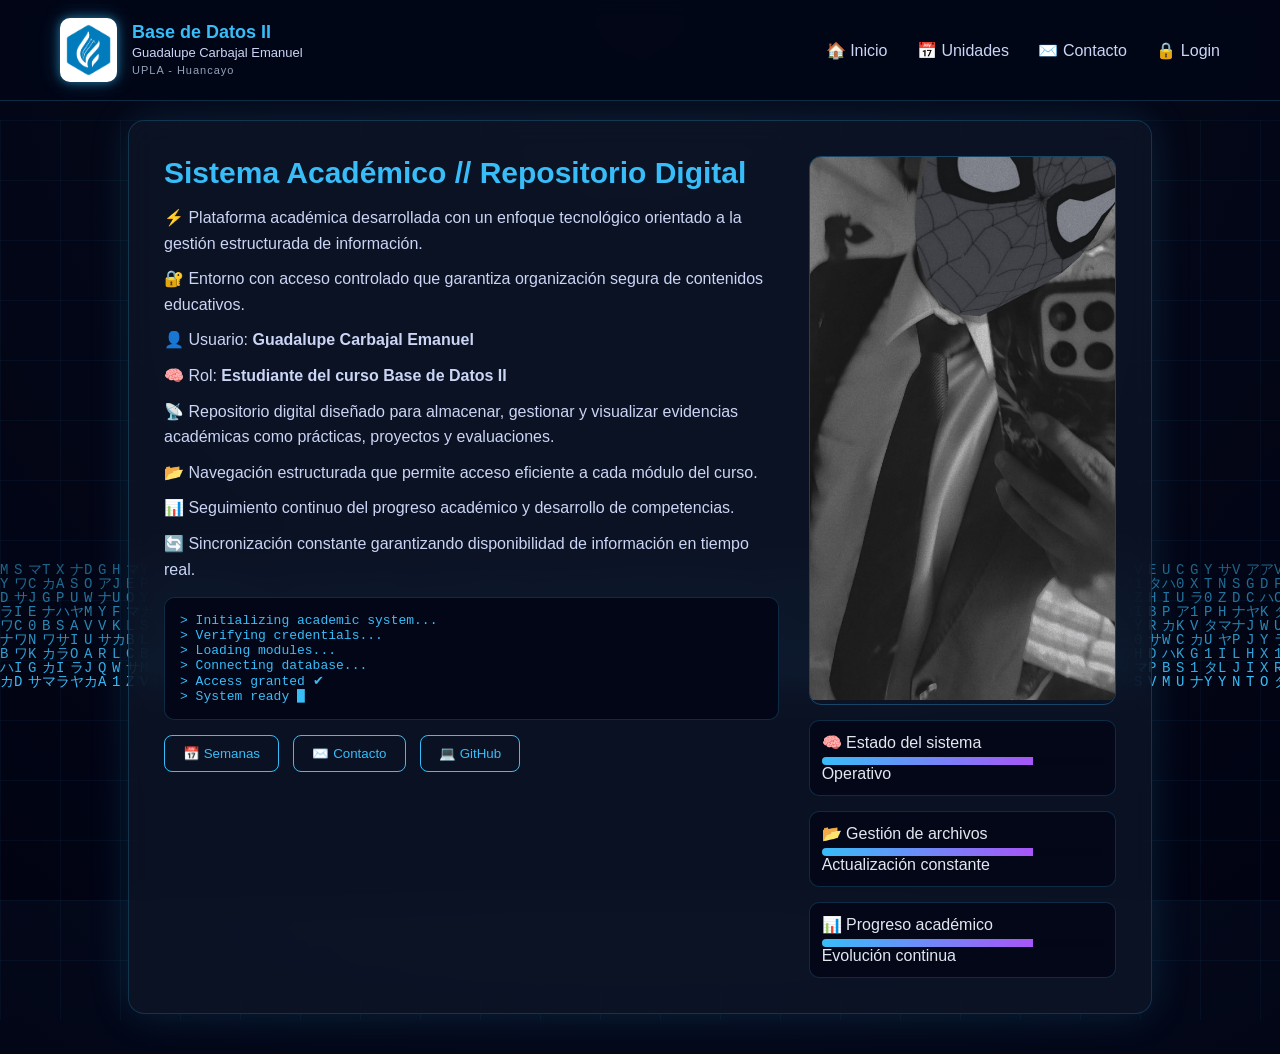
<file: index.html>
<!DOCTYPE html>
<html lang="es">
<head>
<meta charset="UTF-8">
<title>Repositorio Académico</title>

<style>

/* RESET */
* {
  margin: 0;
  padding: 0;
  box-sizing: border-box;
}

body {
  font-family: 'Segoe UI', sans-serif;
  background: radial-gradient(circle at top, #0f172a, #020617);
  color: #e2e8f0;
  min-height: 100vh;
  overflow-y: auto;
}

/* 🔥 CANVAS FONDO */
#matrix {
  position: fixed;
  top: 0;
  left: 0;
  width: 100%;
  height: 100%;
  z-index: -10;
}

/* FONDO TECNOLÓGICO */
body::before {
  content: "";
  position: fixed;
  width: 100%;
  height: 100%;
  background:
    linear-gradient(rgba(56,189,248,0.05) 1px, transparent 1px),
    linear-gradient(90deg, rgba(56,189,248,0.05) 1px, transparent 1px);
  background-size: 60px 60px;
  animation: gridMove 15s linear infinite;
  z-index: -1;
}

@keyframes gridMove {
  0% { transform: translateY(0); }
  100% { transform: translateY(60px); }
}

/* NAVBAR */
.navbar {
  position: fixed;
  top: 0;
  width: 100%;
  display: flex;
  justify-content: space-between;
  align-items: center;
  padding: 18px 60px;
  background: rgba(2,6,23,0.85);
  backdrop-filter: blur(10px);
  border-bottom: 1px solid rgba(56,189,248,0.2);
  z-index: 1000;
}

/* LOGO */
.logo {
  display: flex;
  align-items: center;
  gap: 15px;
}

.logo-box {
  background: #ffffff;
  padding: 6px;
  border-radius: 10px;
  display: flex;
  align-items: center;
  justify-content: center;
  box-shadow: 0 0 10px rgba(56,189,248,0.5),
              0 0 20px rgba(56,189,248,0.3);
}

.logo-box img {
  width: 45px;
  height: auto;
  object-fit: contain;
}

/* TEXTO LOGO */
.logo-text h2 {
  color: #38bdf8;
  font-size: 18px;
  margin-bottom: 2px;
}

.logo-text p {
  font-size: 13px;
  color: #cbd5f5;
}

.logo-text span {
  font-size: 11px;
  color: #94a3b8;
  letter-spacing: 1px;
}

/* MENU */
nav a {
  margin-left: 25px;
  text-decoration: none;
  color: #cbd5f5;
  transition: 0.3s;
}

nav a:hover {
  color: #38bdf8;
}

/* CONTENEDOR */
.container {
  margin-top: 120px;
  padding-bottom: 40px;
  display: flex;
  justify-content: center;
}

/* CARD */
.card {
  display: flex;
  flex-wrap: wrap;
  gap: 30px;
  padding: 35px;
  width: 80%;
  max-width: 1200px;
  border-radius: 16px;
  background: rgba(15,23,42,0.7);
  backdrop-filter: blur(15px);
  border: 1px solid rgba(56,189,248,0.2);
  box-shadow: 0 0 40px rgba(56,189,248,0.15);
}

/* TEXTO */
.text {
  flex: 2;
  min-width: 300px;
}

.text h1 {
  font-size: 30px;
  color: #38bdf8;
  margin-bottom: 15px;
}

.text p {
  margin-bottom: 10px;
  line-height: 1.6;
  color: #cbd5f5;
}

/* TERMINAL */
.terminal {
  margin-top: 15px;
  background: #020617;
  padding: 15px;
  border-radius: 10px;
  font-family: monospace;
  font-size: 13px;
  color: #38bdf8;
  border: 1px solid rgba(56,189,248,0.2);
}

/* BOTONES */
.buttons {
  margin-top: 15px;
}

.buttons button {
  padding: 10px 18px;
  margin-right: 10px;
  border-radius: 8px;
  border: 1px solid #38bdf8;
  background: transparent;
  color: #38bdf8;
  cursor: pointer;
  transition: 0.3s;
}

.buttons button:hover {
  background: #38bdf8;
  color: #020617;
}

/* PANEL DERECHO */
.side {
  flex: 1;
  min-width: 250px;
  display: flex;
  flex-direction: column;
  gap: 15px;
}

/* FOTO */
.profile {
  border-radius: 12px;
  overflow: hidden;
  border: 1px solid rgba(56,189,248,0.3);
  position: relative;
}

.profile img {
  width: 100%;
}

/* SCAN */
.profile::after {
  content: "";
  position: absolute;
  width: 100%;
  height: 100%;
  background: linear-gradient(to bottom, transparent, rgba(56,189,248,0.2), transparent);
  animation: scan 3s infinite;
}

@keyframes scan {
  0% { transform: translateY(-100%); }
  100% { transform: translateY(100%); }
}

/* CAJAS */
.box {
  padding: 12px;
  border-radius: 10px;
  background: rgba(2,6,23,0.8);
  border: 1px solid rgba(56,189,248,0.2);
}

/* BARRAS */
.bar {
  height: 8px;
  background: #020617;
  border-radius: 5px;
  margin-top: 5px;
  overflow: hidden;
}

.bar span {
  display: block;
  height: 100%;
  width: 75%;
  background: linear-gradient(90deg,#38bdf8,#a855f7);
  animation: load 3s infinite;
}

@keyframes load {
  0% { width: 30%; }
  50% { width: 80%; }
  100% { width: 30%; }
}

</style>
</head>

<body>

<!-- CANVAS MATRIX -->
<canvas id="matrix"></canvas>

<header class="navbar">
  <div class="logo">
    <div class="logo-box">
      <img src="logo.png">
    </div>

    <div class="logo-text">
      <h2>Base de Datos II</h2>
      <p>Guadalupe Carbajal Emanuel</p>
      <span>UPLA - Huancayo</span>
    </div>
  </div>

  <nav>
    <a href="index.html">🏠 Inicio</a>
    <a href="semanas.html">📅 Unidades</a>
    <a href="contacto.html">✉️ Contacto</a>
    <a href="login.html">🔒 Login</a>
  </nav>
</header>

<section class="container">
  <div class="card">

    <div class="text">
      <h1>Sistema Académico // Repositorio Digital</h1>

      <p>⚡ Plataforma académica desarrollada con un enfoque tecnológico orientado a la gestión estructurada de información.</p>
      <p>🔐 Entorno con acceso controlado que garantiza organización segura de contenidos educativos.</p>
      <p>👤 Usuario: <b>Guadalupe Carbajal Emanuel</b></p>
      <p>🧠 Rol: <b>Estudiante del curso Base de Datos II</b></p>
      <p>📡 Repositorio digital diseñado para almacenar, gestionar y visualizar evidencias académicas como prácticas, proyectos y evaluaciones.</p>
      <p>📂 Navegación estructurada que permite acceso eficiente a cada módulo del curso.</p>
      <p>📊 Seguimiento continuo del progreso académico y desarrollo de competencias.</p>
      <p>🔄 Sincronización constante garantizando disponibilidad de información en tiempo real.</p>

      <div class="terminal">
        > Initializing academic system...<br>
        > Verifying credentials...<br>
        > Loading modules...<br>
        > Connecting database...<br>
        > Access granted ✔<br>
        > System ready █
      </div>

      <div class="buttons">
        <button onclick="location.href='semanas.html'">📅 Semanas</button>
        <button onclick="location.href='contacto.html'">✉️ Contacto</button>
        <button onclick="window.open('https://github.com/GuadalupeEmanuel/BASE-DE-DATOS-II')">💻 GitHub</button>
      </div>
    </div>

    <div class="side">
      <div class="profile">
        <img src="yo.jpg">
      </div>

      <div class="box">
        🧠 Estado del sistema
        <div class="bar"><span></span></div>
        Operativo
      </div>

      <div class="box">
        📂 Gestión de archivos
        <div class="bar"><span></span></div>
        Actualización constante
      </div>

      <div class="box">
        📊 Progreso académico
        <div class="bar"><span></span></div>
        Evolución continua
      </div>
    </div>

  </div>
</section>

<script>
const canvas = document.getElementById("matrix");
const ctx = canvas.getContext("2d");

canvas.width = window.innerWidth;
canvas.height = window.innerHeight;

const letters = "01アカサタナハマヤラワABCDEFGHIJKLMNOPQRSTUVWXYZ";
const fontSize = 14;
const columns = canvas.width / fontSize;

const drops = [];
for (let i = 0; i < columns; i++) {
  drops[i] = 1;
}

function draw() {
  ctx.fillStyle = "rgba(2,6,23,0.08)";
  ctx.fillRect(0, 0, canvas.width, canvas.height);

  ctx.fillStyle = "#38bdf8";
  ctx.font = fontSize + "px monospace";

  for (let i = 0; i < drops.length; i++) {
    const text = letters[Math.floor(Math.random() * letters.length)];
    ctx.fillText(text, i * fontSize, drops[i] * fontSize);

    if (drops[i] * fontSize > canvas.height && Math.random() > 0.975) {
      drops[i] = 0;
    }

    drops[i]++;
  }
}

setInterval(draw, 33);

window.addEventListener("resize", () => {
  canvas.width = window.innerWidth;
  canvas.height = window.innerHeight;
});
</script>

</body>
</html>
</file>
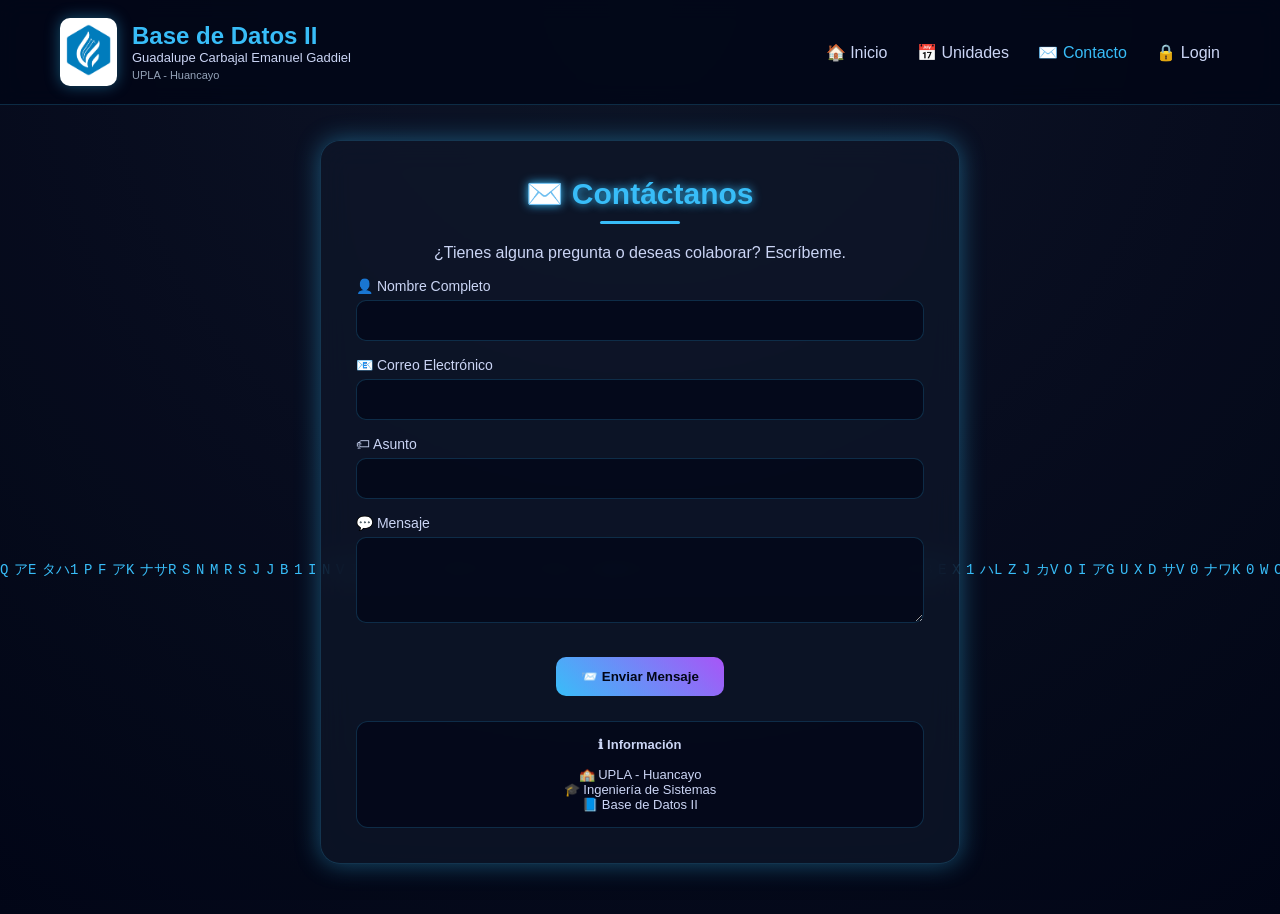
<file: contacto.html>
<!DOCTYPE html>
<html lang="es">
<head>
<meta charset="UTF-8">
<title>Contacto - Base de Datos II</title>

<style>

/* 🎨 PALETA EXACTA */
:root{
--bg-main:#020617;
--bg-secondary:#0f172a;
--card-bg:rgba(15,23,42,0.7);

--primary:#38bdf8;
--secondary:#a855f7;

--text-main:#e2e8f0;
--text-soft:#cbd5f5;
--text-muted:#94a3b8;

--border:rgba(56,189,248,0.2);
--glow:rgba(56,189,248,0.4);
}

/* RESET */
*{margin:0;padding:0;box-sizing:border-box;}

/* FONDO */
body{
font-family:'Segoe UI',sans-serif;
background: radial-gradient(circle at top, var(--bg-secondary), var(--bg-main));
color:var(--text-main);
}

/* 🔥 FONDO MATRIX */
#matrix{
position:fixed;
top:0;
left:0;
width:100%;
height:100%;
z-index:-10;
}

/* NAVBAR */
.navbar{
position:fixed;
top:0;
width:100%;
display:flex;
justify-content:space-between;
align-items:center;
padding:18px 60px;
background:rgba(2,6,23,0.85);
backdrop-filter:blur(10px);
border-bottom:1px solid var(--border);
z-index:1000;
}

/* LOGO */
.logo{
display:flex;
align-items:center;
gap:15px;
}

.logo-box{
background:#fff;
padding:6px;
border-radius:10px;
box-shadow:0 0 15px var(--glow);
}

.logo-box img{
width:45px;
}

.logo-text h2{
color:var(--primary);
}

.logo-text p{
color:var(--text-soft);
font-size:13px;
}

.logo-text span{
color:var(--text-muted);
font-size:11px;
}

/* MENU */
nav a{
margin-left:25px;
color:var(--text-soft);
text-decoration:none;
transition:0.3s;
}

nav a:hover{
color:var(--primary);
text-shadow:0 0 8px var(--primary);
}

nav .active{
color:var(--primary);
}

/* CONTENEDOR */
.container{
width:50%;
margin:140px auto 50px;
background:var(--card-bg);
backdrop-filter: blur(15px);
padding:35px;
border-radius:20px;
border:1px solid var(--border);
box-shadow:0 0 25px var(--glow);
text-align:center;
}

/* TITULO */
.titulo{
color:var(--primary);
font-size:30px;
font-weight:bold;
text-shadow:0 0 10px var(--primary);
}

.linea{
width:80px;
height:3px;
background:var(--primary);
margin:10px auto 20px;
border-radius:5px;
}

.descripcion{
color:var(--text-soft);
margin-bottom:15px;
}

/* FORM */
.form-group{
text-align:left;
margin-bottom:15px;
}

.form-group label{
font-size:14px;
color:var(--text-soft);
}

input, textarea{
width:100%;
padding:12px;
border-radius:10px;
border:1px solid var(--border);
outline:none;
margin-top:5px;
background:rgba(2,6,23,0.7);
color:var(--text-main);
transition:0.3s;
}

input:focus, textarea:focus{
border-color:var(--primary);
box-shadow:0 0 10px var(--glow);
}

/* BOTON */
button{
margin-top:15px;
padding:12px 25px;
border:none;
border-radius:10px;
background:linear-gradient(45deg,var(--primary),var(--secondary));
color:#020617;
cursor:pointer;
font-weight:600;
transition:0.3s;
}

button:hover{
transform:translateY(-3px);
box-shadow:
0 0 10px var(--primary),
0 0 20px var(--glow);
}

/* INFO */
.info-box{
margin-top:25px;
background:rgba(2,6,23,0.7);
padding:15px;
border-radius:12px;
font-size:13px;
color:var(--text-soft);
border:1px solid var(--border);
}

/* ALERTA */
.alerta{
display:none;
position:fixed;
top:0;
left:0;
width:100%;
height:100%;
background:rgba(0,0,0,0.85);
justify-content:center;
align-items:center;
}

.alerta-box{
background:var(--card-bg);
backdrop-filter: blur(20px);
padding:30px;
border-radius:20px;
text-align:center;
color:var(--text-main);
animation:zoom 0.3s ease;
border:1px solid var(--border);
box-shadow:0 0 25px var(--glow);
}

.check{
background:linear-gradient(45deg,var(--primary),var(--secondary));
color:#020617;
width:60px;
height:60px;
border-radius:50%;
display:flex;
justify-content:center;
align-items:center;
font-size:30px;
margin:0 auto 10px;
}

@keyframes zoom{
from{transform:scale(0.7);opacity:0;}
to{transform:scale(1);opacity:1;}
}

</style>
</head>

<body>

<!-- 🔥 CANVAS FONDO -->
<canvas id="matrix"></canvas>

<header class="navbar">

<div class="logo">

<div class="logo-box">
<img src="logo.png">
</div>

<div class="logo-text">
<h2>Base de Datos II</h2>
<p>Guadalupe Carbajal Emanuel Gaddiel</p>
<span>UPLA - Huancayo</span>
</div>

</div>

<nav>
<a href="index.html">🏠 Inicio</a>
<a href="semanas.html">📅 Unidades</a>
<a href="contacto.html" class="active">✉️ Contacto</a>
<a href="login.html">🔒 Login</a>
</nav>

</header>

<section class="container">

<div class="titulo">✉️ Contáctanos</div>
<div class="linea"></div>

<p class="descripcion">
¿Tienes alguna pregunta o deseas colaborar? Escríbeme.
</p>

<form id="formulario">

<div class="form-group">
<label>👤 Nombre Completo</label>
<input type="text" required>
</div>

<div class="form-group">
<label>📧 Correo Electrónico</label>
<input type="email" required>
</div>

<div class="form-group">
<label>🏷 Asunto</label>
<input type="text" required>
</div>

<div class="form-group">
<label>💬 Mensaje</label>
<textarea rows="4" required></textarea>
</div>

<button type="submit">📨 Enviar Mensaje</button>

</form>

<div class="info-box">
<strong>ℹ Información</strong><br><br>
🏫 UPLA - Huancayo<br>
🎓 Ingeniería de Sistemas<br>
📘 Base de Datos II
</div>

</section>

<div id="alerta" class="alerta">
<div class="alerta-box">
<div class="check">✔</div>
<h3>¡Mensaje enviado!</h3>
<p>Te responderé pronto.</p>
</div>
</div>

<script>

/* 🔥 MATRIX */
const canvas = document.getElementById("matrix");
const ctx = canvas.getContext("2d");

canvas.width = window.innerWidth;
canvas.height = window.innerHeight;

const letters = "01アカサタナハマヤラワABCDEFGHIJKLMNOPQRSTUVWXYZ";
const fontSize = 14;
const columns = canvas.width / fontSize;

const drops = [];

for(let i=0;i<columns;i++){
drops[i]=1;
}

function draw(){
ctx.fillStyle = "rgba(2,6,23,0.08)";
ctx.fillRect(0,0,canvas.width,canvas.height);

ctx.fillStyle = "#38bdf8";
ctx.font = fontSize + "px monospace";

for(let i=0;i<drops.length;i++){
const text = letters[Math.floor(Math.random()*letters.length)];
ctx.fillText(text,i*fontSize,drops[i]*fontSize);

if(drops[i]*fontSize > canvas.height && Math.random()>0.975){
drops[i]=0;
}

drops[i]++;
}
}

setInterval(draw,33);

window.addEventListener("resize",()=>{
canvas.width = window.innerWidth;
canvas.height = window.innerHeight;
});

/* TU SCRIPT */
const form = document.getElementById("formulario");

form.addEventListener("submit", function(e){
e.preventDefault();
document.getElementById("alerta").style.display = "flex";
form.reset();
setTimeout(()=>{
document.getElementById("alerta").style.display="none";
},3000);
});

</script>

</body>
</html>
</file>
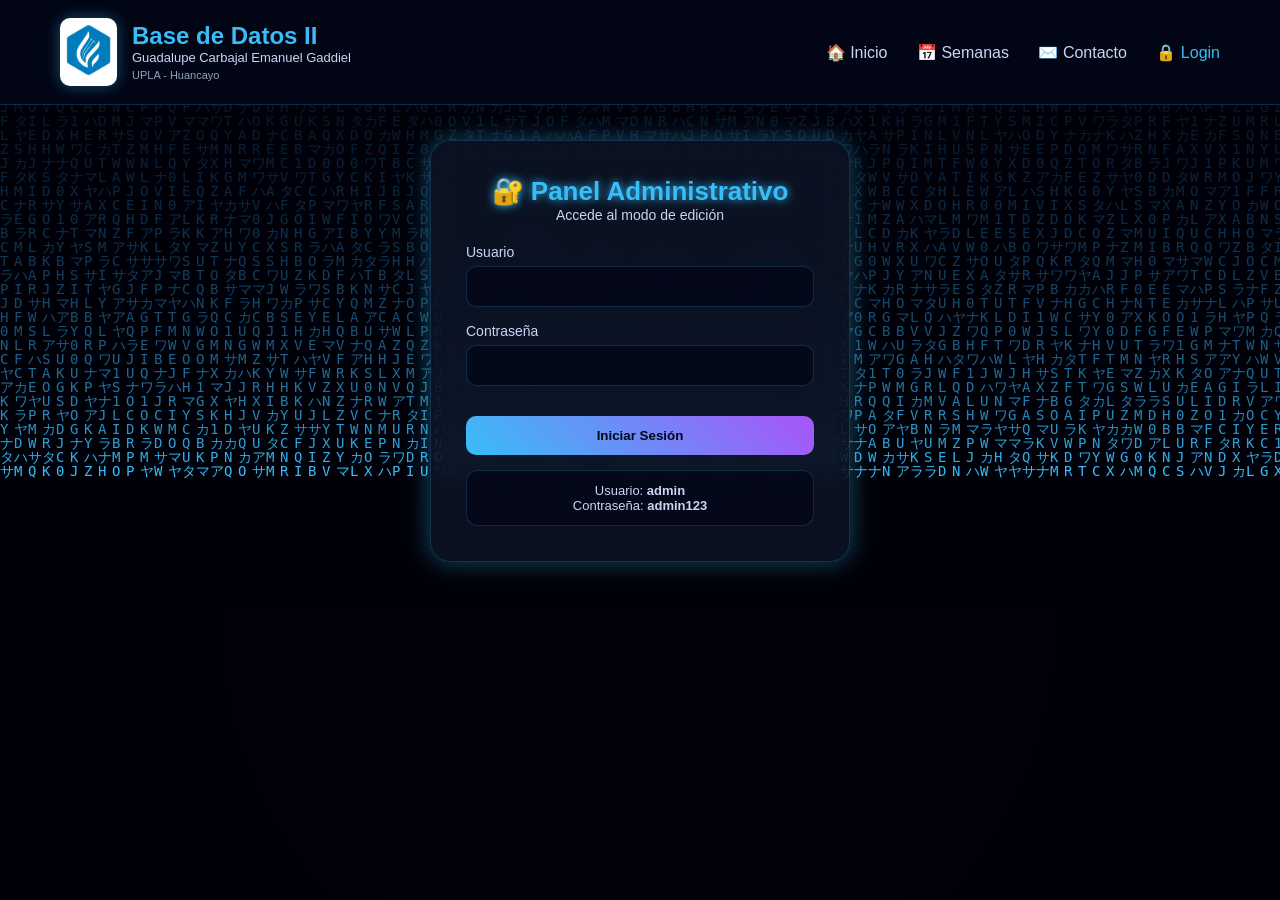
<file: login.html>
<!DOCTYPE html>
<html lang="es">
<head>
<meta charset="UTF-8">
<title>Login - Panel Administrativo</title>

<style>

/* 🎨 PALETA FUTURISTA */
:root{
--bg-main:#020617;
--bg-secondary:#0f172a;
--card-bg:rgba(15,23,42,0.7);

--primary:#38bdf8;
--secondary:#a855f7;

--text-main:#e2e8f0;
--text-soft:#cbd5f5;
--text-muted:#94a3b8;

--border:rgba(56,189,248,0.2);
--glow:rgba(56,189,248,0.4);
}

/* RESET */
*{margin:0;padding:0;box-sizing:border-box;}

/* FONDO */
body{
font-family:'Segoe UI',sans-serif;
background: radial-gradient(circle at top, var(--bg-secondary), var(--bg-main));
color:var(--text-main);
}

/* 🔥 FONDO MATRIX */
#matrix{
position:fixed;
top:0;
left:0;
width:100%;
height:100%;
z-index:-10;
}

/* NAVBAR */
.navbar{
position:fixed;
top:0;
width:100%;
display:flex;
justify-content:space-between;
align-items:center;
padding:18px 60px;
background:rgba(2,6,23,0.85);
backdrop-filter:blur(10px);
border-bottom:1px solid var(--border);
z-index:1000;
}

/* LOGO */
.logo{
display:flex;
align-items:center;
gap:15px;
}

.logo-box{
background:#fff;
padding:6px;
border-radius:10px;
box-shadow:0 0 15px var(--glow);
}

.logo-box img{
width:45px;
}

.logo-text h2{
color:var(--primary);
}

.logo-text p{
color:var(--text-soft);
font-size:13px;
}

.logo-text span{
color:var(--text-muted);
font-size:11px;
}

/* MENU */
nav a{
margin-left:25px;
color:var(--text-soft);
text-decoration:none;
transition:0.3s;
}

nav a:hover{
color:var(--primary);
text-shadow:0 0 8px var(--primary);
}

nav .active{
color:var(--primary);
}

/* CONTENEDOR */
.container{
width:420px;
margin:140px auto 50px;
background:var(--card-bg);
backdrop-filter: blur(15px);
padding:35px;
border-radius:20px;
border:1px solid var(--border);
box-shadow:0 0 25px var(--glow);
text-align:center;
}

/* TITULO */
.titulo{
color:var(--primary);
font-size:26px;
font-weight:bold;
text-shadow:0 0 10px var(--primary);
}

.sub{
color:var(--text-soft);
font-size:14px;
margin-bottom:20px;
}

/* INPUTS */
.form-group{
text-align:left;
margin-bottom:15px;
}

label{
color:var(--text-soft);
font-size:14px;
}

input{
width:100%;
padding:12px;
border-radius:10px;
border:1px solid var(--border);
margin-top:5px;
background:rgba(2,6,23,0.7);
color:var(--text-main);
transition:0.3s;
}

input:focus{
border-color:var(--primary);
box-shadow:0 0 10px var(--glow);
}

/* BOTON */
button{
margin-top:15px;
width:100%;
padding:12px;
border:none;
border-radius:10px;
background: linear-gradient(45deg,var(--primary),var(--secondary));
color:#020617;
cursor:pointer;
font-weight:600;
transition:0.3s;
}

button:hover{
transform:translateY(-3px);
box-shadow:
0 0 10px var(--primary),
0 0 20px var(--glow);
}

/* MENSAJE */
.mensaje{
margin-top:15px;
font-size:14px;
}

/* CREDENCIALES */
.credenciales{
margin-top:15px;
background:rgba(2,6,23,0.7);
padding:12px;
border-radius:12px;
font-size:13px;
color:var(--text-soft);
border:1px solid var(--border);
}

/* PANEL */
.panel{
display:none;
margin-top:20px;
background:rgba(2,6,23,0.7);
backdrop-filter: blur(15px);
padding:20px;
border-radius:15px;
text-align:left;
border:1px solid var(--border);
}

/* OPCIONES */
.opcion{
background:rgba(2,6,23,0.7);
padding:10px;
border-radius:10px;
margin:8px 0;
cursor:pointer;
transition:0.3s;
border:1px solid var(--border);
}

.opcion:hover{
background:rgba(56,189,248,0.15);
box-shadow:0 0 10px var(--glow);
}

/* LOGOUT */
.logout{
margin-top:15px;
background: linear-gradient(45deg,var(--primary),var(--secondary));
color:#020617;
}

/* MODAL */
.modal{
display:none;
position:fixed;
top:0;
left:0;
width:100%;
height:100%;
background:rgba(0,0,0,0.85);
justify-content:center;
align-items:center;
}

.modal-content{
background: var(--card-bg);
backdrop-filter: blur(20px);
padding:30px;
border-radius:20px;
text-align:center;
width:400px;
color:var(--text-main);
animation:zoom 0.3s ease;
position:relative;
border:1px solid var(--border);
box-shadow:0 0 25px var(--glow);
}

.close{
position:absolute;
right:15px;
top:10px;
cursor:pointer;
color:var(--primary);
}

.stats-grid{
display:grid;
grid-template-columns:1fr 1fr;
gap:15px;
margin-top:15px;
}

.stats-grid div{
background:rgba(2,6,23,0.7);
padding:15px;
border-radius:10px;
border:1px solid var(--border);
}

.stats-grid h3{
margin:0;
color:var(--primary);
}

@keyframes zoom{
from{transform:scale(0.7);opacity:0;}
to{transform:scale(1);opacity:1;}
}

</style>
</head>

<body>

<!-- 🔥 CANVAS FONDO -->
<canvas id="matrix"></canvas>

<header class="navbar">

<div class="logo">

<div class="logo-box">
<img src="logo.png">
</div>

<div class="logo-text">
<h2>Base de Datos II</h2>
<p>Guadalupe Carbajal Emanuel Gaddiel</p>
<span>UPLA - Huancayo</span>
</div>

</div>

<nav>
<a href="index.html">🏠 Inicio</a>
<a href="semanas.html">📅 Semanas</a>
<a href="contacto.html">✉️ Contacto</a>
<a href="#" class="active">🔒 Login</a>
</nav>

</header>

<section class="container">

<div id="loginBox">

<div class="titulo">🔐 Panel Administrativo</div>
<p class="sub">Accede al modo de edición</p>

<form id="loginForm">

<div class="form-group">
<label>Usuario</label>
<input type="text" id="usuario">
</div>

<div class="form-group">
<label>Contraseña</label>
<input type="password" id="password">
</div>

<button type="submit">Iniciar Sesión</button>

</form>

<div id="mensaje" class="mensaje"></div>

<div class="credenciales">
Usuario: <b>admin</b><br>
Contraseña: <b>admin123</b>
</div>

</div>

<div id="panelAdmin" class="panel">
<h3>Bienvenido</h3>

<div class="opcion">Editar Contenido</div>
<div class="opcion">Gestionar Enlaces</div>
<div class="opcion">Cambiar Imágenes</div>
<div class="opcion" onclick="abrirStats()">Ver Estadísticas</div>

<button class="logout" onclick="cerrarSesion()">Cerrar Sesión</button>
</div>

</section>

<div id="statsModal" class="modal">
<div class="modal-content">
<span class="close" onclick="cerrarStats()">✖</span>

<h2>Estadísticas</h2>

<div class="stats-grid">
<div><h3>16</h3><p>Semanas</p></div>
<div><h3>31</h3><p>Enlaces</p></div>
<div><h3>100%</h3><p>Progreso</p></div>
<div><h3>OK</h3><p>Estado</p></div>
</div>

</div>
</div>

<script>

/* 🔥 MATRIX */
const canvas = document.getElementById("matrix");
const ctx = canvas.getContext("2d");

canvas.width = window.innerWidth;
canvas.height = window.innerHeight;

const letters = "01アカサタナハマヤラワABCDEFGHIJKLMNOPQRSTUVWXYZ";
const fontSize = 14;
const columns = canvas.width / fontSize;

const drops = [];

for(let i=0;i<columns;i++){
drops[i]=1;
}

function draw(){
ctx.fillStyle = "rgba(2,6,23,0.08)";
ctx.fillRect(0,0,canvas.width,canvas.height);

ctx.fillStyle = "#38bdf8";
ctx.font = fontSize + "px monospace";

for(let i=0;i<drops.length;i++){
const text = letters[Math.floor(Math.random()*letters.length)];
ctx.fillText(text,i*fontSize,drops[i]*fontSize);

if(drops[i]*fontSize > canvas.height && Math.random()>0.975){
drops[i]=0;
}

drops[i]++;
}
}

setInterval(draw,33);

window.addEventListener("resize",()=>{
canvas.width = window.innerWidth;
canvas.height = window.innerHeight;
});

/* TU SCRIPT */
const form = document.getElementById("loginForm");
const mensaje = document.getElementById("mensaje");

form.addEventListener("submit", function(e){
e.preventDefault();

const user = document.getElementById("usuario").value;
const pass = document.getElementById("password").value;

if(user === "admin" && pass === "admin123"){
document.getElementById("loginBox").style.display="none";
document.getElementById("panelAdmin").style.display="block";
} else {
mensaje.style.color="red";
mensaje.innerHTML="❌ Datos incorrectos";
}
});

function cerrarSesion(){
document.getElementById("panelAdmin").style.display="none";
document.getElementById("loginBox").style.display="block";
form.reset();
mensaje.innerHTML="";
}

function abrirStats(){
document.getElementById("statsModal").style.display="flex";
}

function cerrarStats(){
document.getElementById("statsModal").style.display="none";
}

window.onclick=function(e){
const modal=document.getElementById("statsModal");
if(e.target===modal){
modal.style.display="none";
}
}

</script>

</body>
</html>
</file>
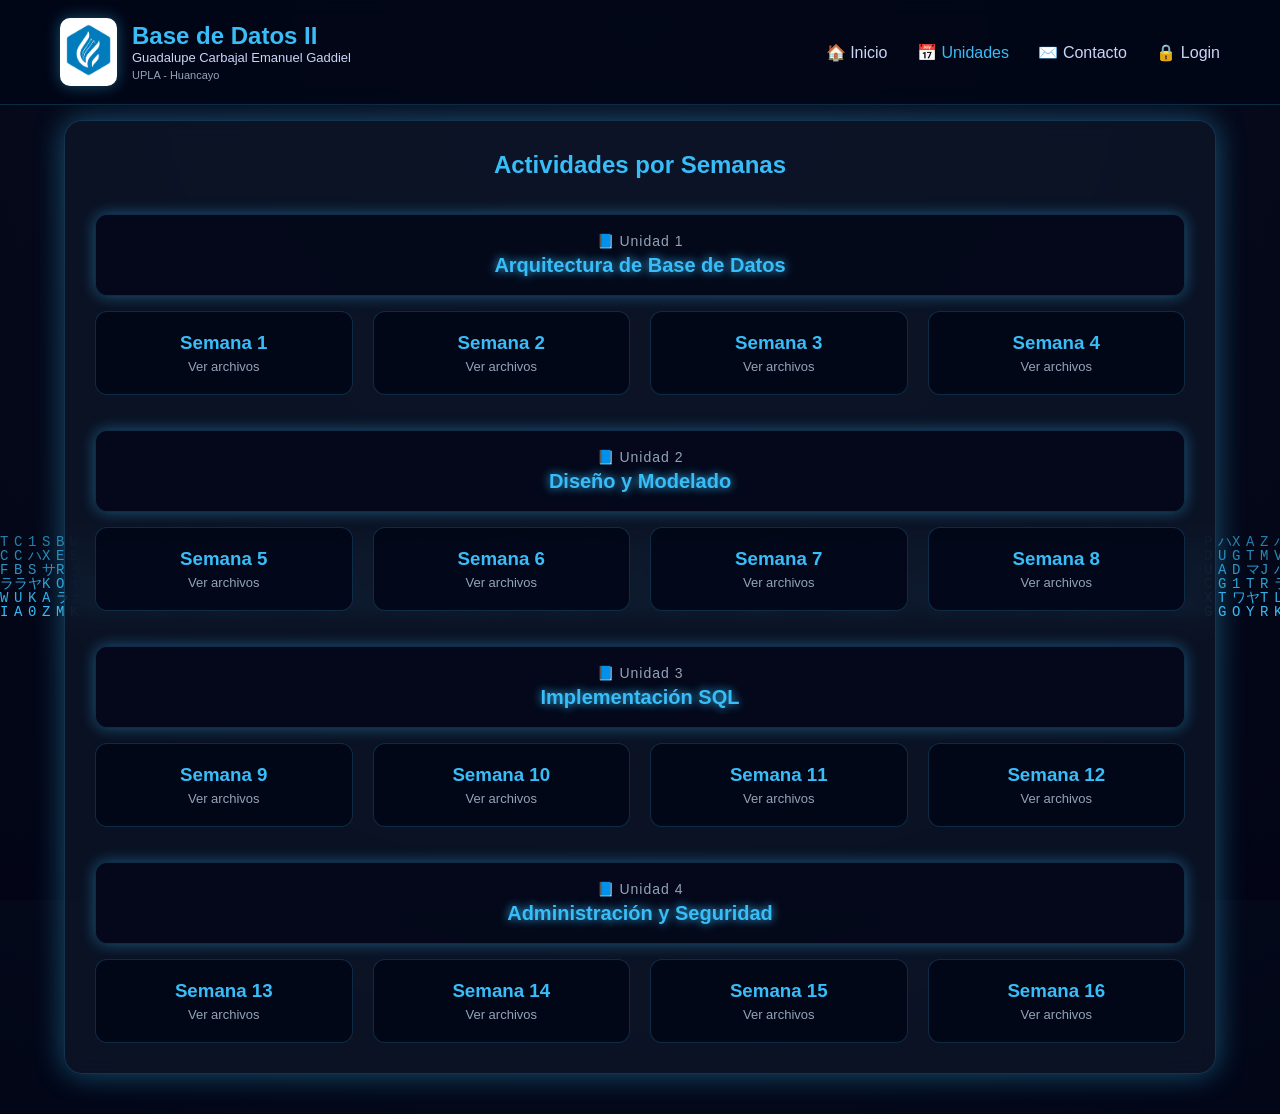
<file: semanas.html>
<!DOCTYPE html>
<html lang="es">
<head>
<meta charset="UTF-8">
<title>Unidades - Base de Datos II</title>

<style>

/* 🎨 PALETA GLOBAL */
:root{
--bg-main:#020617;
--bg-secondary:#0f172a;
--card-bg:rgba(15,23,42,0.7);

--primary:#38bdf8;
--secondary:#a855f7;

--text-main:#e2e8f0;
--text-soft:#cbd5f5;
--text-muted:#94a3b8;

--border:rgba(56,189,248,0.2);
--glow:rgba(56,189,248,0.4);
}

/* RESET */
*{margin:0;padding:0;box-sizing:border-box;}

body{
font-family:'Segoe UI',sans-serif;
background: radial-gradient(circle at top, var(--bg-secondary), var(--bg-main));
color:var(--text-main);
}

/* 🔥 FONDO MATRIX */
#matrix{
position:fixed;
top:0;
left:0;
width:100%;
height:100%;
z-index:-10;
}

/* NAVBAR */
.navbar{
position:fixed;
top:0;
width:100%;
display:flex;
justify-content:space-between;
align-items:center;
padding:18px 60px;
background:rgba(2,6,23,0.85);
backdrop-filter:blur(10px);
border-bottom:1px solid var(--border);
z-index:1000;
}

/* LOGO */
.logo{
display:flex;
align-items:center;
gap:15px;
}

.logo-box{
background:#fff;
padding:6px;
border-radius:10px;
box-shadow:0 0 15px var(--glow);
}

.logo-box img{
width:45px;
}

.logo-text h2{
color:var(--primary);
}

.logo-text p{
color:var(--text-soft);
font-size:13px;
}

.logo-text span{
color:var(--text-muted);
font-size:11px;
}

/* MENU */
nav a{
margin-left:25px;
color:var(--text-soft);
text-decoration:none;
transition:0.3s;
}

nav a:hover{
color:var(--primary);
text-shadow:0 0 8px var(--primary);
}

nav .active{
color:var(--primary);
}

/* CONTENEDOR */
.semanas-container{
width:90%;
max-width:1200px;
margin:120px auto 40px;

background:var(--card-bg);
padding:30px;
border-radius:18px;
border:1px solid var(--border);
backdrop-filter:blur(10px);
box-shadow:0 0 30px var(--glow);
}

h1{
text-align:center;
margin-bottom:30px;
color:var(--primary);
}

/* UNIDADES */
.unidad{
margin-top:35px;
padding:18px;
text-align:center;
border-radius:12px;

background:rgba(2,6,23,0.7);
border:1px solid var(--border);

box-shadow:0 0 15px var(--glow);
transition:0.3s;
}

.unidad:hover{
box-shadow:0 0 25px var(--primary);
}

.unidad-numero{
font-size:14px;
color:var(--text-muted);
margin-bottom:5px;
letter-spacing:1px;
}

.unidad-nombre{
font-size:20px;
font-weight:bold;
color:var(--primary);
text-shadow:0 0 10px var(--primary);
}

/* GRID */
.grid{
display:grid;
grid-template-columns:repeat(auto-fit, minmax(220px,1fr));
gap:20px;
margin-top:15px;
}

/* TARJETAS */
.card{
background:rgba(2,6,23,0.85);
border-radius:12px;
padding:20px;
text-align:center;
cursor:pointer;
border:1px solid var(--border);

position:relative;
overflow:hidden;

transition:0.3s;
}

.card::before{
content:"";
position:absolute;
width:100%;
height:100%;
top:0;
left:-100%;
background:linear-gradient(120deg, transparent, rgba(56,189,248,0.4), transparent);
transition:0.5s;
}

.card:hover::before{
left:100%;
}

.card:hover{
transform:translateY(-6px) scale(1.04);
box-shadow:
0 0 10px var(--primary),
0 0 25px var(--glow);
border:1px solid var(--primary);
}

.card h3{
color:var(--primary);
margin-bottom:5px;
}

.card p{
color:var(--text-muted);
font-size:13px;
}

/* MODAL */
.modal{
display:none;
position:fixed;
top:0;
left:0;
width:100%;
height:100%;
background:rgba(0,0,0,0.85);
justify-content:center;
align-items:center;
}

.modal-content{
background:var(--card-bg);
padding:40px;
width:60%;
border-radius:20px;
position:relative;
border:1px solid var(--border);
box-shadow:0 0 30px var(--glow);
}

.close{
position:absolute;
top:15px;
right:20px;
cursor:pointer;
color:var(--primary);
font-size:20px;
}

.btn-ver{
border:1px solid var(--primary);
padding:6px 12px;
border-radius:6px;
color:var(--primary);
text-decoration:none;
transition:0.3s;
}

.btn-ver:hover{
background:var(--primary);
color:#020617;
}

.modal-item{
margin:15px 0;
padding:15px;
background:rgba(2,6,23,0.8);
border-radius:12px;
display:flex;
justify-content:space-between;
align-items:center;
border:1px solid var(--border);
}

</style>
</head>

<body>

<!-- 🔥 CANVAS FONDO -->
<canvas id="matrix"></canvas>

<header class="navbar">

<div class="logo">

<div class="logo-box">
<img src="logo.png">
</div>

<div class="logo-text">
<h2>Base de Datos II</h2>
<p>Guadalupe Carbajal Emanuel Gaddiel</p>
<span>UPLA - Huancayo</span>
</div>

</div>

<nav>
<a href="index.html">🏠 Inicio</a>
<a href="#" class="active">📅 Unidades</a>
<a href="contacto.html">✉️ Contacto</a>
<a href="login.html">🔒 Login</a>
</nav>

</header>

<section class="semanas-container">
<h1>Actividades por Semanas</h1>
<div id="contenido"></div>
</section>

<!-- MODAL -->
<div id="modal" class="modal">
<div class="modal-content">
<span class="close" onclick="cerrarModal()">✖</span>
<h2 id="tituloModal"></h2>
<div id="linksModal"></div>
</div>
</div>

<script>

/* MATRIX */
const canvas = document.getElementById("matrix");
const ctx = canvas.getContext("2d");

canvas.width = window.innerWidth;
canvas.height = window.innerHeight;

const letters = "01アカサタナハマヤラワABCDEFGHIJKLMNOPQRSTUVWXYZ";
const fontSize = 14;
const columns = canvas.width / fontSize;

const drops = [];

for(let i=0;i<columns;i++){
drops[i]=1;
}

function draw(){
ctx.fillStyle = "rgba(2,6,23,0.08)";
ctx.fillRect(0,0,canvas.width,canvas.height);

ctx.fillStyle = "#38bdf8";
ctx.font = fontSize + "px monospace";

for(let i=0;i<drops.length;i++){
const text = letters[Math.floor(Math.random()*letters.length)];
ctx.fillText(text,i*fontSize,drops[i]*fontSize);

if(drops[i]*fontSize > canvas.height && Math.random()>0.975){
drops[i]=0;
}

drops[i]++;
}
}

setInterval(draw,33);

window.addEventListener("resize",()=>{
canvas.width = window.innerWidth;
canvas.height = window.innerHeight;
});

/* TU JS ORIGINAL */
const BASE_URL = "https://cdn.jsdelivr.net/gh/GuadalupeEmanuel/BASE-DE-DATOS-II@main/";

const semanas = {
1:[{nombre:"Arquitectura de Base de Datos",archivo:"semana1/semana11.pdf"}],
2:[
{nombre:"Análisis Técnico",archivo:"semana2/semana2.pdf"},
{nombre:"Diagrama",archivo:"semana2/semana22.pdf"},
{nombre:"Instalación de SQL",archivo:"semana2/semana222.pdf"},
{nombre:"Diagrama 2",archivo:"semana2/semana2222.pdf"}
],
3:[
{nombre:"Ejercicio 1",archivo:"semana3/semana3.pdf"},
{nombre:"Ejercicio 2",archivo:"semana3/semana33.pdf"},
],
4:[{nombre:"Modelo Entidad-Relación",archivo:"semana4/semana4.pdf"}],
5:[{nombre:"Normalización de Datos",archivo:"semana5/semana5.pdf"}],
6:[{nombre:"Álgebra Relacional",archivo:"semana6/semana6.pdf"}],
7:[{nombre:"SQL Básico",archivo:"semana7/semana7.pdf"}],
8:[{nombre:"SQL Avanzado",archivo:"semana8/semana8.pdf"}],
9:[{nombre:"Procedimientos",archivo:"semana9/semana9.pdf"}],
10:[{nombre:"Triggers",archivo:"semana10/semana10.pdf"}],
11:[{nombre:"Funciones",archivo:"semana11/semana11.pdf"}],
12:[{nombre:"Transacciones",archivo:"semana12/semana12.pdf"}],
13:[{nombre:"Seguridad",archivo:"semana13/semana13.pdf"}],
14:[{nombre:"Optimización",archivo:"semana14/semana14.pdf"}],
15:[{nombre:"Administración BD",archivo:"semana15/semana15.pdf"}],
16:[{nombre:"Proyecto Final",archivo:"semana16/semana16.pdf"}]
};

const contenedor=document.getElementById("contenido");

const unidades=[
{nombre:"Arquitectura de Base de Datos",inicio:1,fin:4},
{nombre:"Diseño y Modelado",inicio:5,fin:8},
{nombre:"Implementación SQL",inicio:9,fin:12},
{nombre:"Administración y Seguridad",inicio:13,fin:16}
];

unidades.forEach((u,index)=>{

let html=`
<div class="unidad">
<div class="unidad-numero">📘 Unidad ${index+1}</div>
<div class="unidad-nombre">${u.nombre}</div>
</div>
`;

html+=`<div class="grid">`;

for(let i=u.inicio;i<=u.fin;i++){
html+=`
<div class="card" onclick="abrirModal(${i})">
<h3>Semana ${i}</h3>
<p>Ver archivos</p>
</div>
`;
}

html+=`</div>`;
contenedor.innerHTML+=html;

});

function abrirModal(semana){
const modal=document.getElementById("modal");
modal.style.display="flex";

let contenido="";

if(semanas[semana]){
semanas[semana].forEach(file=>{
let url=BASE_URL+file.archivo;

contenido+=`
<div class="modal-item">
<div><b>📄 ${file.nombre}</b></div>
<a href="${url}" target="_blank" class="btn-ver">👁 Ver</a>
</div>
`;
});
}else{
contenido="<p>No hay archivos</p>";
}

document.getElementById("tituloModal").innerHTML="📅 Semana "+semana;
document.getElementById("linksModal").innerHTML=contenido;
}

function cerrarModal(){
document.getElementById("modal").style.display="none";
}

window.onclick=function(e){
const modal=document.getElementById("modal");
if(e.target===modal){
modal.style.display="none";
}
}

</script>

</body>
</html>
</file>
